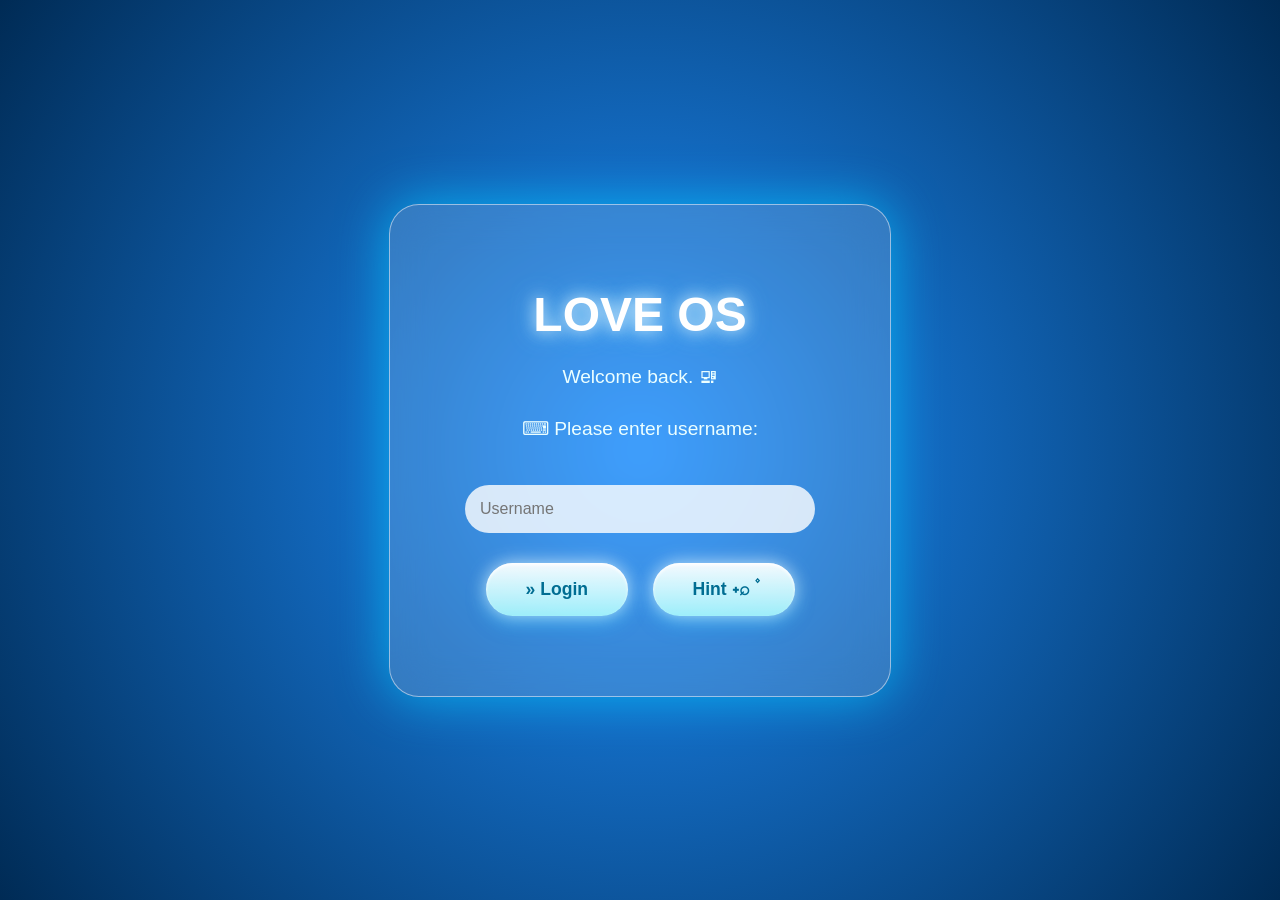
<file: index.html>
<!DOCTYPE html>
<html>

<head>

<title>LOVE OS Login</title>

<link rel="stylesheet" href="style.css">

</head>


<body class="login-screen">


<div class="login-box">


<h1>
LOVE OS
</h1>


<p>
Welcome back. 🖳
</p>


<p>
⌨︎︎ Please enter username:
</p>



<input 
id="username"
placeholder="Username"
>



<br>


<button onclick="login()">

» Login

</button>



<button onclick="hint()">

Hint ˖⌕ ۫ 

</button>



<p id="message"></p>



</div>



<script>


function hint(){

document.getElementById("message").innerHTML =
"Your nickname + and + Your pet's name + @iNate.com";

}



function login(){


let username =
document.getElementById("username").value;



if(username === "jjandluna@iNate.com"){


document.getElementById("message").innerHTML =
" ✓ Nice to see you Jose... Loading LOVE OS";


setTimeout(function(){

window.location.href="desktop.html";

},2000);



}

else{


document.getElementById("message").innerHTML =
"⚠︎ Access Denied. Try again.";

}


}



</script>


</body>


</html>
</file>
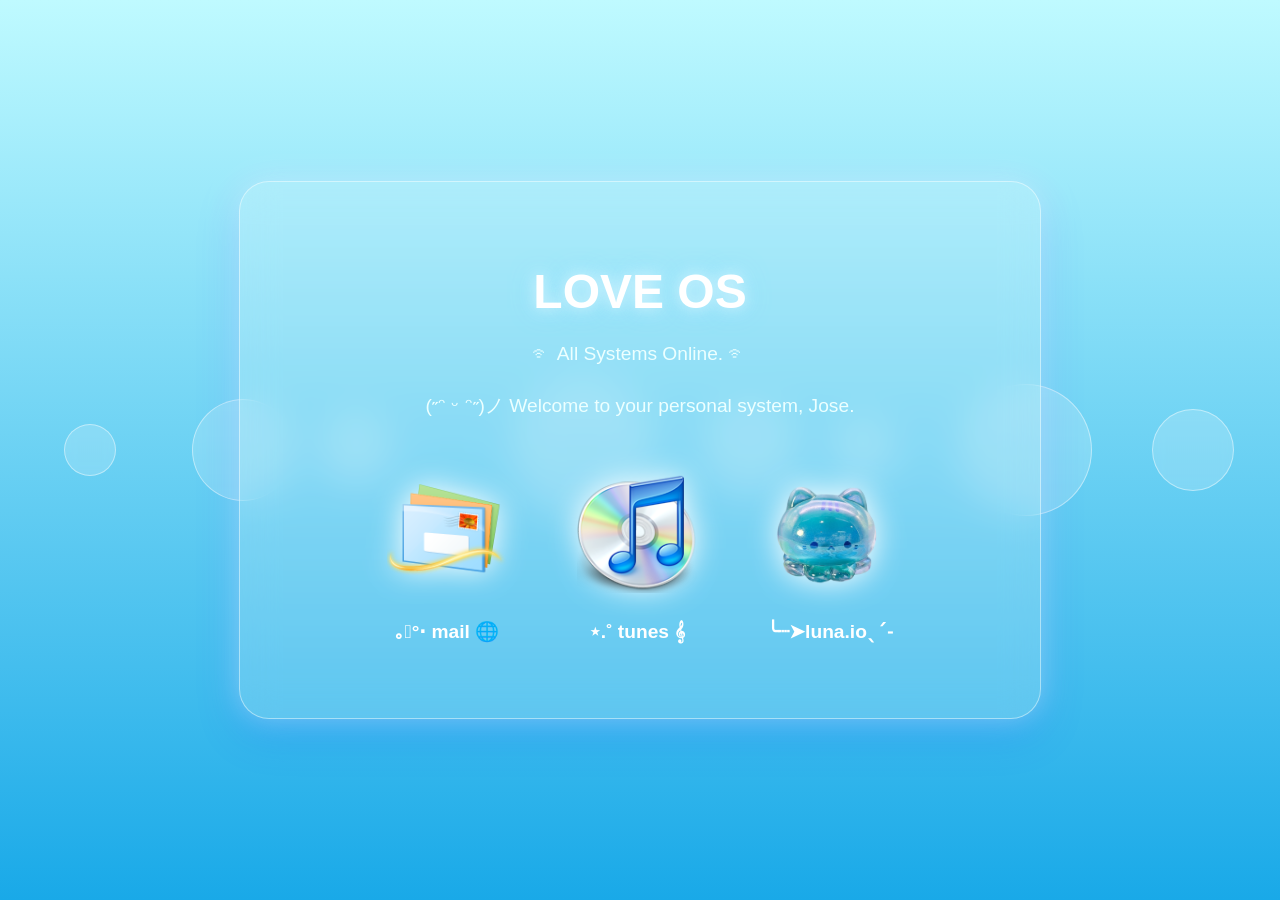
<file: desktop.html>
<!DOCTYPE html>
<html>

<head>

<title>LOVE OS</title>

<link rel="stylesheet" href="style.css">

</head>


<body class="desktop">


<!-- Floating Frutiger Aero bubbles -->

<div class="bubble" style="width:50px;height:50px;left:5%;animation-duration:8s;"></div>

<div class="bubble" style="width:100px;height:100px;left:15%;animation-duration:12s;"></div>

<div class="bubble" style="width:70px;height:70px;left:25%;animation-duration:9s;"></div>

<div class="bubble" style="width:140px;height:140px;left:40%;animation-duration:15s;"></div>

<div class="bubble" style="width:90px;height:90px;left:55%;animation-duration:10s;"></div>

<div class="bubble" style="width:60px;height:60px;left:65%;animation-duration:7s;"></div>

<div class="bubble" style="width:130px;height:130px;left:75%;animation-duration:14s;"></div>

<div class="bubble" style="width:80px;height:80px;left:90%;animation-duration:11s;"></div>


<div class="container">

<h1>LOVE OS</h1>

<p>
ᯤ All Systems Online. ᯤ
</p>

<p>
(˶ᵔ ᵕ ᵔ˶)ノ Welcome to your personal system, Jose.
</p>


<div class="icons">


<div class="app">

<a href="mail.html">

<img src="wlm.ico">

</a>

<p>｡𖦹°‧ mail 🌐</p>

</div>



<div class="app">

<a href="music.html">

<img src="itunes1.ico">

</a>

<p>⋆.˚ tunes 𝄞</p>

</div>



<div class="app">

<a href="pets.html">

<img src="tumblr_0364e52563e5ba2639b0aa9a63a8d792_04fe29b9_1280.png">

</a>

<p>╰┈➤luna.ioˎˊ˗</p>

</div>



</div>


</div>

<script src="script.js"></script>
</body>

</html>
</file>
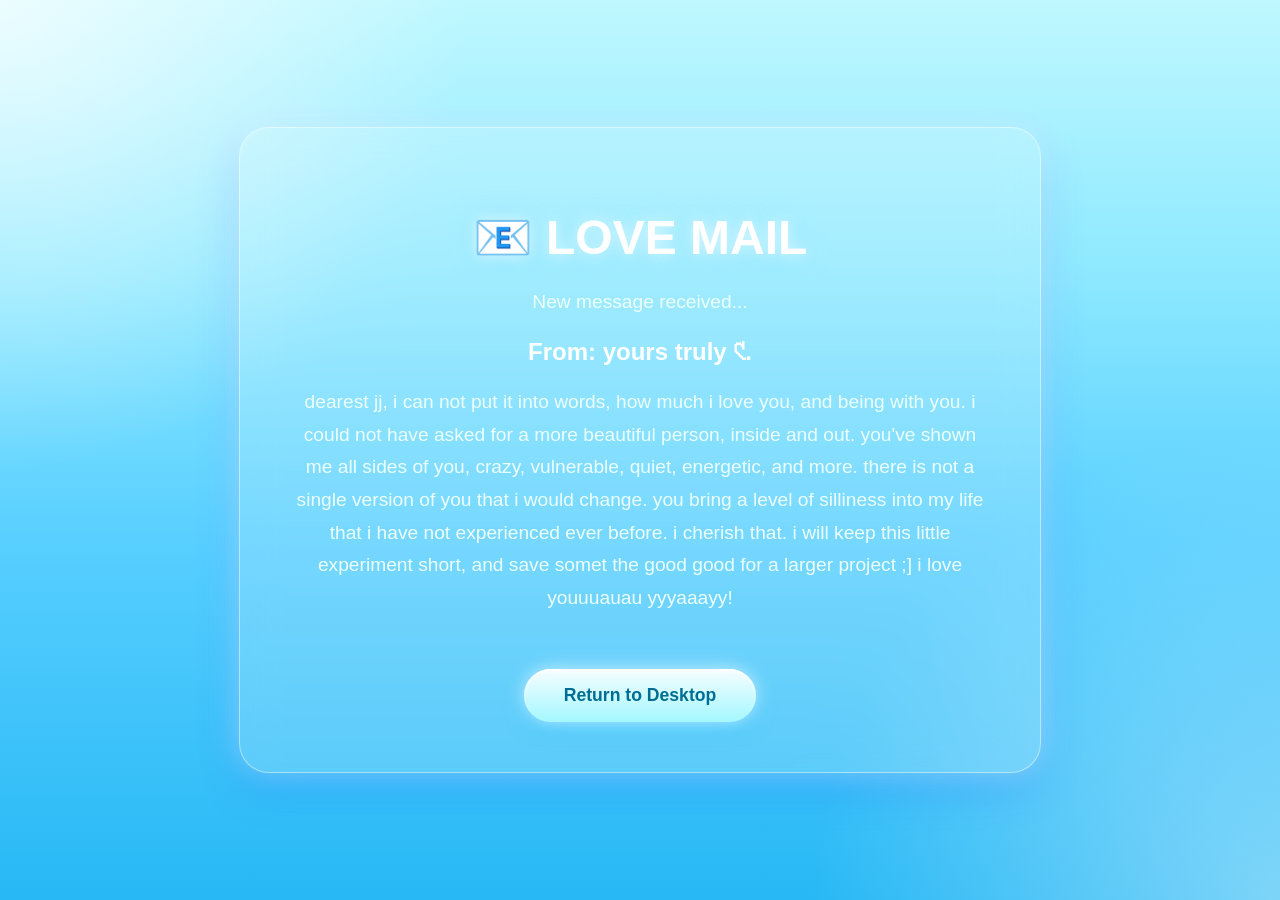
<file: mail.html>
<!DOCTYPE html>
<html>

<head>

<title>LOVE OS Mail</title>

<link rel="stylesheet" href="style.css">

</head>


<body>


<div class="container">

<h1>📧 LOVE MAIL</h1>

<p>
New message received...
</p>


<div class="message-box">

<h2>From: yours truly 𑣲.</h2>

<p>
dearest jj, 
i can not put it into words, how much i love you, and being with you. i could not have asked for a more beautiful person, inside and out. you've shown me all sides of you, crazy, vulnerable, quiet, energetic, and more. there is not a single version of you that i would change. you bring a level of silliness into my life that i have not experienced ever before. i cherish that. i will keep this little experiment short, and save somet the good good for a larger project ;] i love youuuauau yyyaaayy!  
</p>


</div>


<a href="desktop.html">

<button>
Return to Desktop
</button>

</a>


</div>


</body>

</html>
</file>
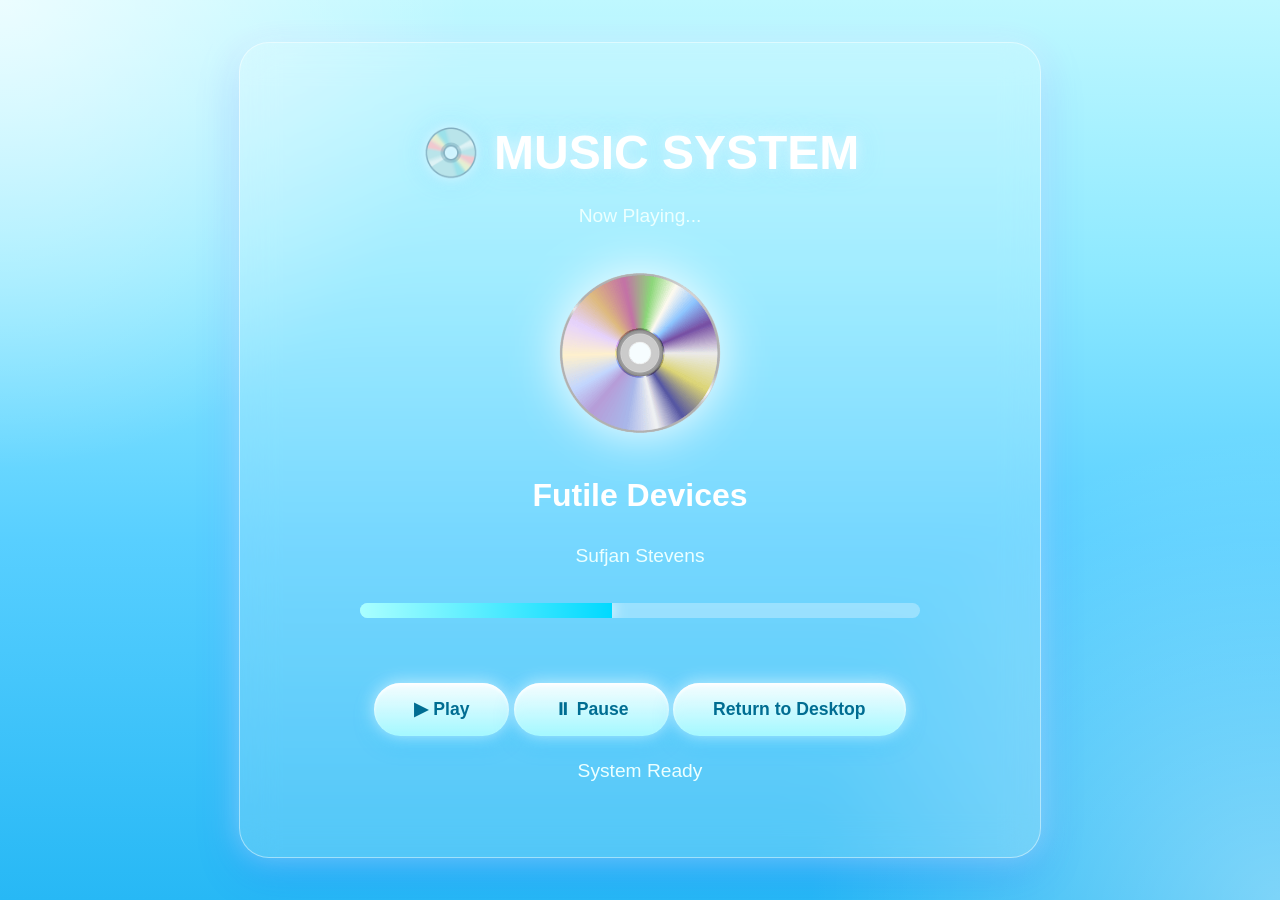
<file: music.html>
<!DOCTYPE html>
<html>

<head>

<title>LOVE OS Music</title>

<link rel="stylesheet" href="style.css">

</head>


<body>


<div class="container music-player">


<h1>💿 MUSIC SYSTEM</h1>


<p>
Now Playing...
</p>


<div class="cd-container">

<img src="blank-cd-or-dvd-disc-png.webp" class="spinning-cd">

</div>


<h2>
Futile Devices
</h2>


<p>
Sufjan Stevens
</p>



<div class="progress-bar">

<div class="progress"></div>

</div>



<audio id="song">

<source src="Futile%20Devices%20(Doveman%20Remix).mp3" type="audio/mpeg">

</audio>


<button onclick="playSong()">
▶ Play
</button>


<button onclick="pauseSong()">
⏸ Pause
</button>



<a href="desktop.html">

<button>
Return to Desktop
</button>

</a>


<p id="music-status">
System Ready
</p>


</div>



<script>

let song = document.getElementById("song");


function playSong(){

song.play();


document.getElementById("music-status").innerHTML =
"♪ Playing Futile Devices ♪";

}



function pauseSong(){

song.pause();


document.getElementById("music-status").innerHTML =
"Music paused";

}


</script>


</body>

</html>
</file>
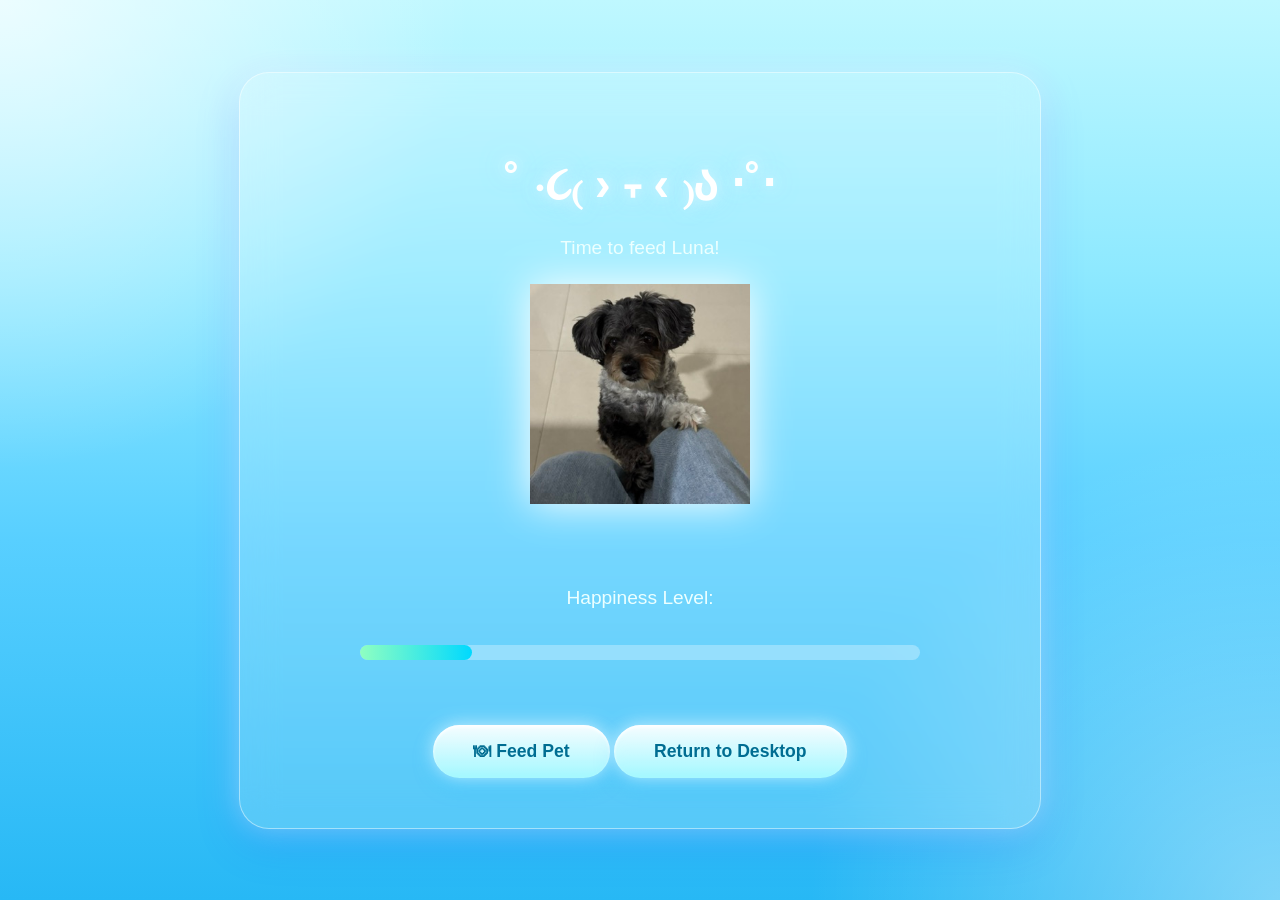
<file: pets.html>
<!DOCTYPE html>
<html>


<head>

<title>LOVE OS Pets</title>

<link rel="stylesheet" href="style.css">

</head>



<body>


<div class="container">


<h1> ˚ ⋅૮₍ › ˕ ‹ ₎ა ⋅˚⋅ </h1>


<p>
Time to feed Luna!
</p>



<img 
src="IMG_5557.jpeg"
class="pet"
id="pet"
>



<div id="hearts">

</div>



<p>
Happiness Level:
</p>


<div class="progress-bar">

<div 
class="pet-health"
id="health">
</div>

</div>



<button onclick="feedPet()">

🍽 Feed Pet

</button>



<a href="desktop.html">

<button>
Return to Desktop
</button>

</a>



</div>




<script>


let happiness = 20;


function feedPet(){


happiness += 10;


if(happiness > 100){

happiness = 100;

}



document.getElementById("health").style.width =
happiness + "%";



let hearts =
document.getElementById("hearts");


hearts.innerHTML += "♡";



document.getElementById("pet").style.transform =
"scale(1.15)";


setTimeout(function(){

document.getElementById("pet").style.transform =
"scale(1)";

},300);



}



</script>



</body>

</html>
</file>
<file: style.css>
/* ----------------------------
   LOVE OS - Frutiger Aero Theme
----------------------------- */

body {
    margin: 0;
    height: 100vh;

    display: flex;
    justify-content: center;
    align-items: center;
    flex-direction: column;

    font-family: "Segoe UI", Tahoma, Geneva, Verdana, sans-serif;

    color: white;

    background:
        radial-gradient(circle at top left, rgba(255,255,255,.7), transparent 30%),
        radial-gradient(circle at bottom right, rgba(255,255,255,.4), transparent 30%),
        linear-gradient(
            180deg,
            #bff8ff 0%,
            #8ee9ff 30%,
            #58cfff 60%,
            #27b8f5 100%
        );

    overflow: hidden;
}

/* Glass panel */

.container {

    background: rgba(255,255,255,.18);

    border: 1px solid rgba(255,255,255,.45);

    backdrop-filter: blur(18px);

    border-radius: 30px;

    padding: 50px;

    width: 700px;
    max-width: 90%;

    text-align: center;

    box-shadow:
        0 0 30px rgba(255,255,255,.4),
        0 15px 40px rgba(0,100,255,.25);
}

/* Title */

h1 {

    font-size: 3rem;

    margin-bottom: 10px;

    text-shadow:
        0 0 15px rgba(255,255,255,.8),
        0 0 25px rgba(120,220,255,.8);

    color: white;
}

/* Subtitle */

p{

    font-size:1.2rem;

    color:#ecffff;

    line-height:1.7;
}

/* Glass Button */

button{

    margin-top:35px;

    padding:16px 40px;

    border:none;

    border-radius:40px;

    cursor:pointer;

    font-size:1.1rem;

    color:#006d92;

    font-weight:bold;

    background:linear-gradient(
        to bottom,
        rgba(255,255,255,.95),
        rgba(175,255,255,.85)
    );

    box-shadow:
        inset 0 2px 3px rgba(255,255,255,.9),
        0 0 18px rgba(255,255,255,.7),
        0 8px 20px rgba(0,180,255,.35);

    transition:.3s;
}

button:hover{

    transform:translateY(-3px) scale(1.05);

    box-shadow:
        0 0 25px rgba(255,255,255,.95),
        0 0 45px rgba(80,220,255,.8);
}

/* Floating bubbles */

.bubble{

    position:absolute;

    border-radius:50%;

    background:rgba(255,255,255,.18);

    backdrop-filter:blur(6px);

    border:1px solid rgba(255,255,255,.45);

    animation:float 10s linear infinite;
}

@keyframes float{

0% {

transform:translateY(120vh);
opacity:0;

}


20% {

opacity:1;

}


100% {

transform:translateY(-120vh);
opacity:.3;

}

}
.icons {

display:flex;

justify-content:center;

gap:70px;

margin-top:50px;

}


.app {

text-align:center;

transition:.4s;

}


.app img {

width:120px;

height:120px;

object-fit:contain;

filter:drop-shadow(0 0 15px white);

cursor:pointer;

transition:.3s;

}


.app:hover {

transform:translateY(-15px);

}


.app img:hover {

transform:scale(1.15) rotate(5deg);

}


.app p {

color:white;

font-weight:bold;

}
/* MUSIC APP */


.music-player h2 {

font-size:2rem;

color:white;

}



.cd-container {

margin:30px;

}



.spinning-cd {

width:180px;

height:180px;

animation:spin 5s linear infinite;

filter:
drop-shadow(0 0 25px white);

}



@keyframes spin {

from {

transform:rotate(0deg);

}


to {

transform:rotate(360deg);

}

}



.progress-bar {

width:80%;

height:15px;

background:rgba(255,255,255,.3);

border-radius:20px;

margin:30px auto;

overflow:hidden;

}



.progress {

height:100%;

width:45%;

background:
linear-gradient(
90deg,
#aaffff,
#00d9ff
);

box-shadow:
0 0 15px white;

}
/* PET APP */


.pet {

width:220px;

transition:.3s;

filter:
drop-shadow(0 0 20px white);

}



.pet-health {

height:100%;

width:20%;

background:
linear-gradient(
90deg,
#8fffc1,
#00d9ff
);

border-radius:20px;

transition:.5s;

}



#hearts {

font-size:2rem;

height:40px;

margin:15px;

}
/* LOGIN SCREEN */


.login-screen {


background:

radial-gradient(
circle at center,
#1e8fff,
#002b55
);


height:100vh;


display:flex;

justify-content:center;

align-items:center;


font-family:
"Segoe UI",
sans-serif;


}



/* login glass computer window */


.login-box {


width:400px;


padding:50px;


text-align:center;


background:

rgba(255,255,255,.15);


border-radius:30px;


border:

1px solid rgba(255,255,255,.5);


backdrop-filter:blur(20px);



box-shadow:

0 0 50px rgba(0,200,255,.7);


}



/* username box */


.login-box input{


width:80%;


padding:15px;


border-radius:25px;


border:none;


outline:none;


font-size:1rem;


margin:20px;



background:

rgba(255,255,255,.8);


}



.login-box button{


margin:10px;


}



#message{


margin-top:20px;


color:white;


font-weight:bold;


}
/* COMPUTER DESKTOP */


.desktop {


background:


linear-gradient(
180deg,
#bffaff,
#19a9e8
);


}
/* MUSIC GLOW */

.music-player {

animation: glow 4s infinite alternate;

}


@keyframes glow {

from {

box-shadow:
0 0 30px rgba(255,255,255,.4);

}


to {

box-shadow:
0 0 60px rgba(0,220,255,.8);

}

}
</file>
